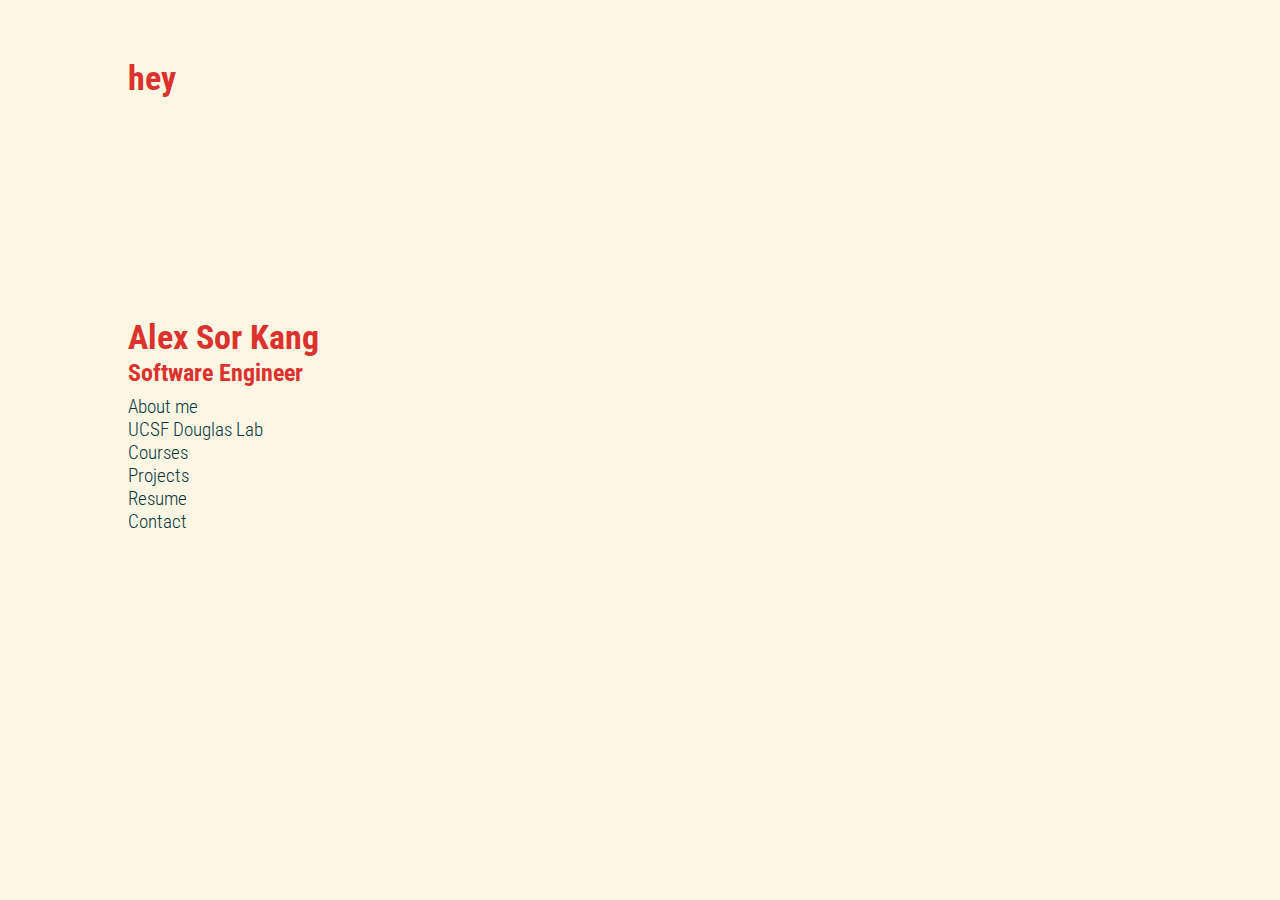
<file: index.html>
<!DOCTYPE html>
<html>

<head>
  <meta charset="UTF-8">
  <title>Alex Sor Kang</title>
  <link rel="stylesheet" href="public/base.css">
  <script src="http://ajax.googleapis.com/ajax/libs/jquery/1.11.3/jquery.min.js"></script>

  <script>
    $(document).ready(function(){
      $(".item").click(function(){
        $(this).next(".detail").toggle("fast");
        });
      });
  </script>

</head>
<body>
  <div id="simplistic" class="container">
  <div>
    <h1>hey</h1>
    <iframe src="http://localhost/api/v2016-01-01/editor/best%20partner/qs3VTSFQqcfyvjR5fVL9/DwP"></iframe>
  </div>
  <h1>Alex Sor Kang</h1>
  <h6> Software Engineer</h6>
  <section id="chart">
    <div class="item"> About me </div>
      <p class="detail" style="display:none">
      My name is Alex Kang and I am a senior studying Applied Mathematics in computer science at UC Berkeley. I am primarily interested in front/backend/fullstack. I also have an interest in writing neat and effecient algorithms.
      </p>
    <!-- <div class="item"> Skills </div>
      <ol class="detail" style="display:none">
      <li>Javascript(Node, Jquery)</li>
      <li>Ruby on Rails</li>
      <li>Python</li>
      <li>C</li>
      <li>Java</li>
      <li>web markup(HTML/CSS)</li>
      </ol> -->

<!--     <div class="item"> d3.js projects </div>
      <ol class="detail" style="display:none">

        <li><a href="groups.html">abstract algebra (groups)</a></li>
        <li><a href="factors.html">prime factorization tree</a></li>
      </ol>
 -->


    <div class="item"> UCSF Douglas Lab </div>
      <p class="detail" style="display:none">
        Worked towards a virtual lab that allows for all day-to-day lab tasks to be completed remotely through a virtual reality system.
        <br>
        Used the MEAN stack to develop micro services that communicate with the lab’s API database. Developed a scheduler and an image annotator service.
        <br>
        Worked closely with a 3d scanner/printer to create and import 3d models and scripted interactions between lab assets in the UNITY game engine.
        <br>
        <br>
        For more information about the project, go here (currently unavailable).
        <br>
        For more information about the lab, go <a href="http://bionano.ucsf.edu/">here</a>.
      </p>
    <div class="item"> Courses </div>
      <ol class="detail" style="display:none">
        <li>Software Engineering</li>
        <li>Algorithms</li>
        <li>Security</li>
        <li>Artificial Intelligence</li>
        <li>Networks and Internet Architecture</li>
        <li>Data Structures</li>
        <li>Machine Architecture</li>
        <li>Discrete Math and Propability</li>
        <li>Linear Algebra</li>
        <li>Numerical Analysis</li>
        <li>Real Analysis</li>
        <li>Complex Analysis</li>
      </ol>
    <div class="item"> Projects </div>
      <ol class="detail" style="display:none">
        <li><strong>CONTACT ME FOR CODE</strong></li>
        <li>Tor browser anonymous chatroom</li>
        <li>Bitcoin replica</li>
        <li>Traveling Salesman Problem Approximation (TSP)</li>
        <li>Image Parser (Parallelism)</li>
        <li>Pacman (Artificial Intelligence)</li>
        <li>Markuproom</li>
        <li>Yelp and Soundcloud redesign</li>
        <li>Engima (Data Structures)</li>
        <li>Connect Four (Mapreduce)</li>
        <li>Twitter Trends (Python)</li>
        <li>Jump64 board game (data structures and AI)</li>
        <li>CPU Design (Logism)</li>
        <li>Routing (Networks)</li>
        <li>Simplified TCP (Networks)</li>
        <li>Firewall (Networks)</li>
        <li>Ants vs. Bees (Plants vs. Zombies Clone)</li>
        <li>Scheme Interpreter (Python)</li>
      </ol>
    <div class="item"> Resume </div>
      <!-- <a href="https://www.google.com/" class="popup1"> -->
      <!-- <a href="#" class="detail" style="display:none" class="popup1"> -->
        <a href="kang_alex_resume.pdf" class="detail" style="display:none">download my resume</a>
      <!-- </a> -->
    <div class="item"> Contact </div>
      <ol class="detail" style="display:none">
        <li>
          <a href="http://www.facebook.com/jerrybharrison">
          Facebook
          </a>
        </li>
        <li>
          <a href="https://github.com/alexsorkang">
            Github
          </a>
        </li>
        <li>
          <a href="mailto:asork42@berkeley.edu">
          asork42@berkeley.edu
          </a>
        </li>
      </ol>
      <!-- <div class="item"><a href="index2.html">React Layout</a></div> -->
      <!-- <div id="reacts"></div> -->
  </section>
  </div>
  <!-- <script src="public/react.min.js"></script> -->
  <!-- <script src="public/react-dom.min.js"></script> -->
  <!-- <script src="https://cdnjs.cloudflare.com/ajax/libs/babel-core/5.8.23/browser.min.js"></script> -->
  <!-- <script src="public/index.js"></script> -->

</body>

</html>
</file>
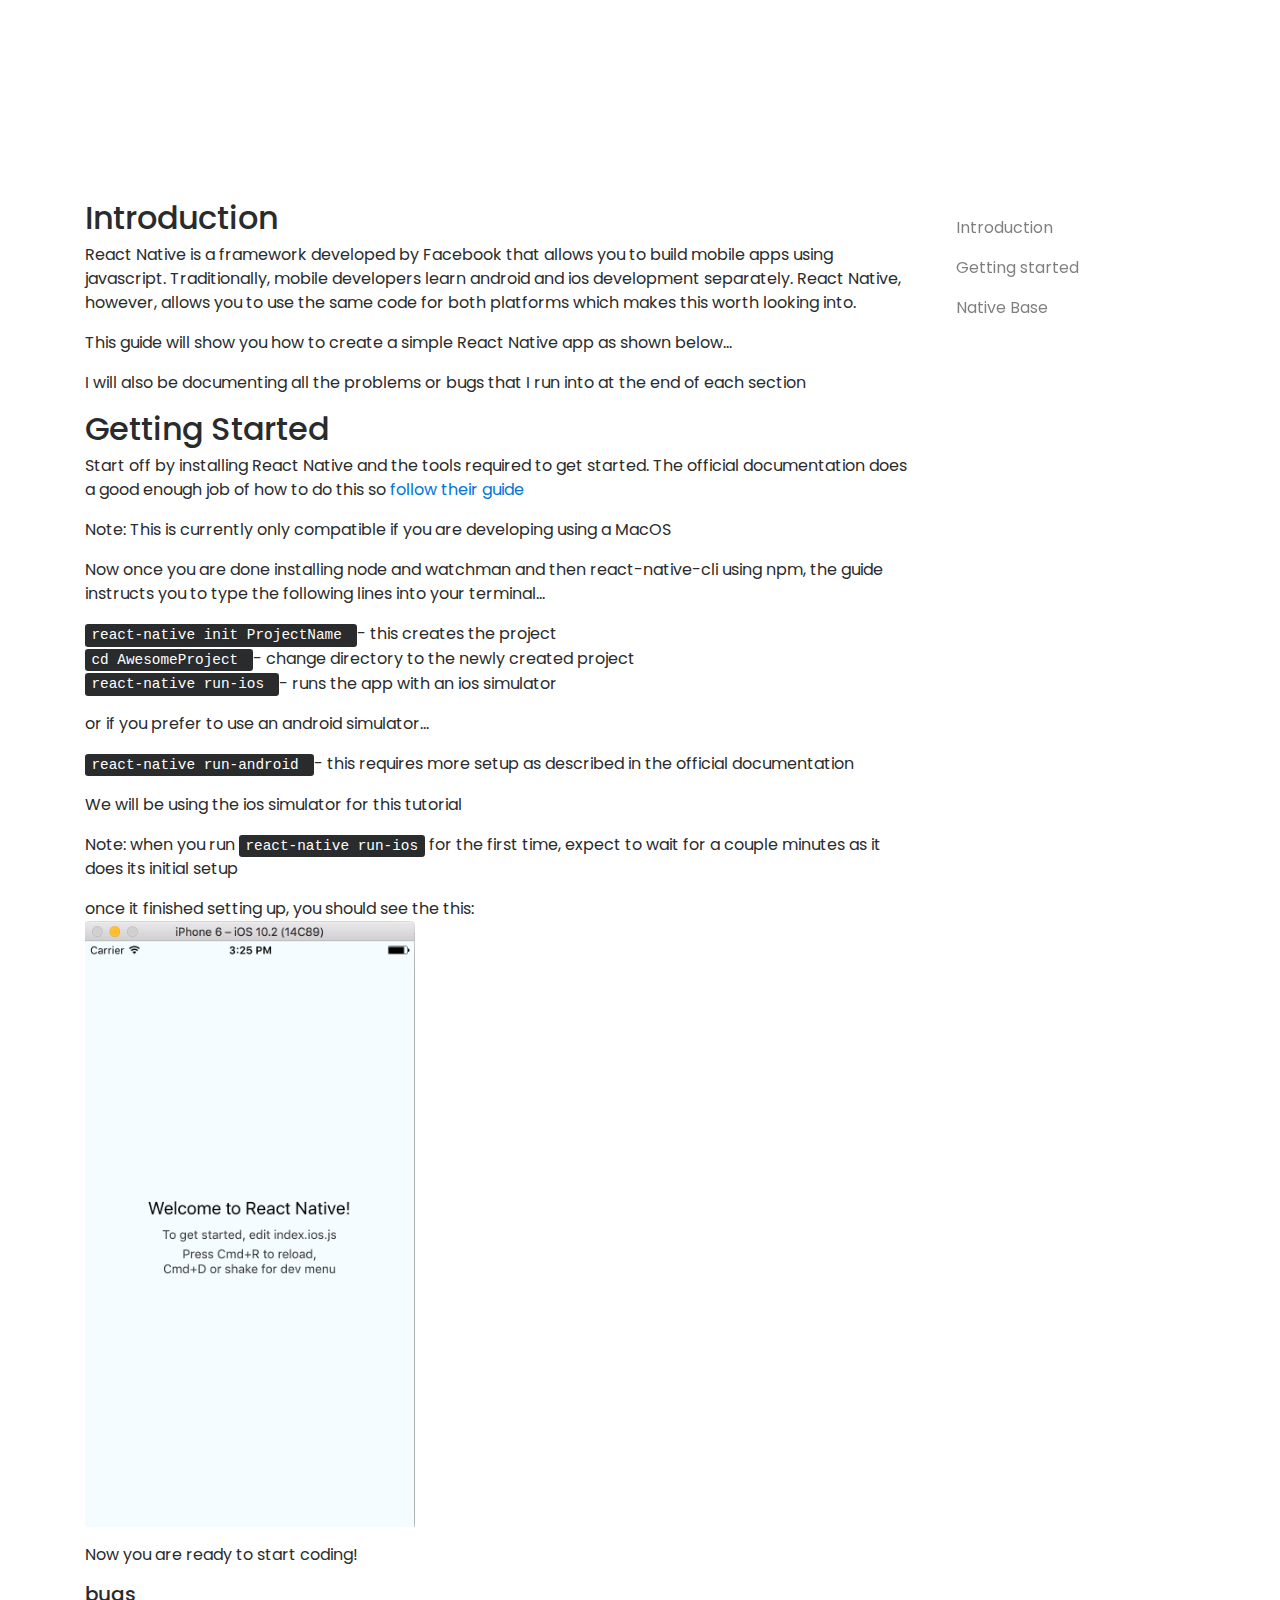
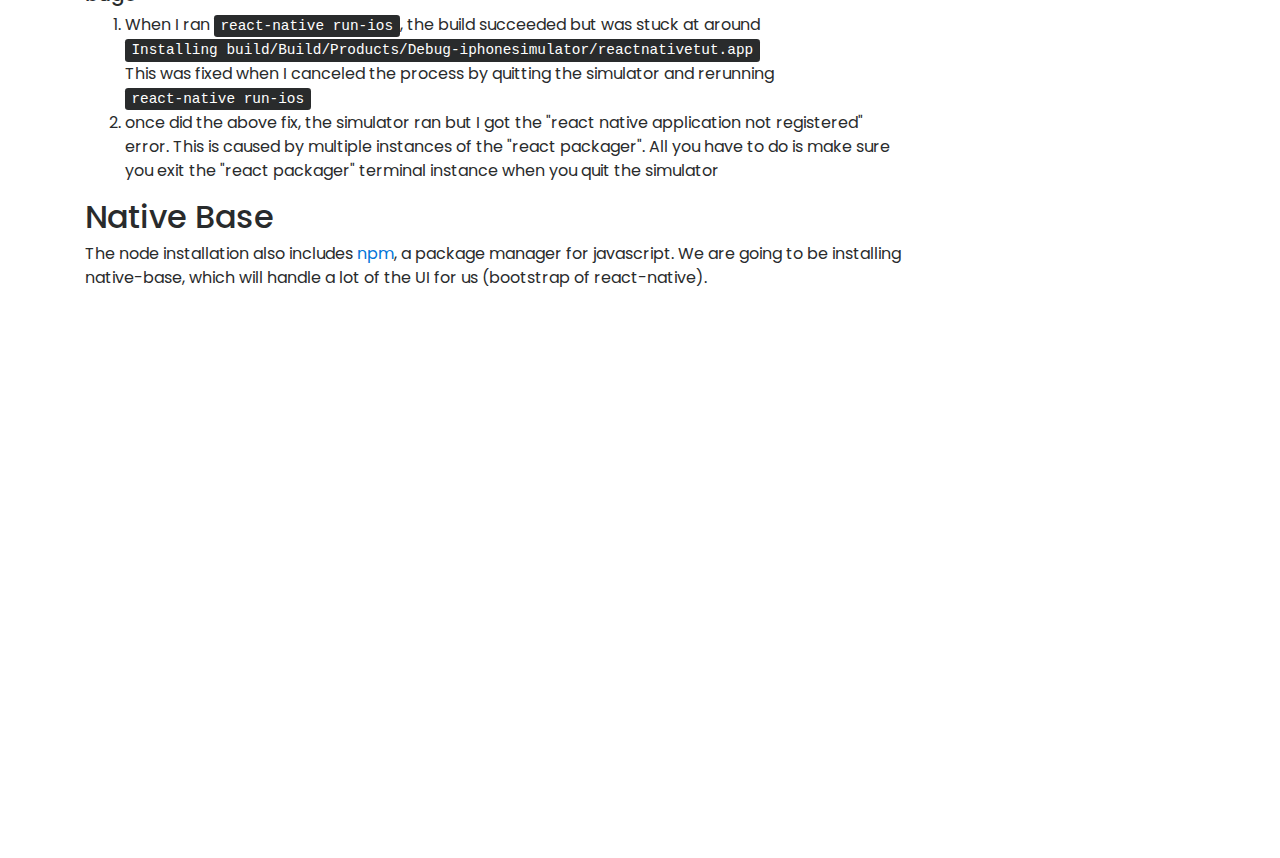
<file: reactnative/index.html>
<!DOCTYPE html>
<html>
<head>
  <title>react native tutorial</title>

  <link rel="stylesheet" href="../public/bootstrap.min.css">

  <!-- google font -->
  <link href="https://fonts.googleapis.com/css?family=Poppins" rel="stylesheet">

  <!-- personal stylesheet -->
  <link rel="stylesheet" href="../public/tutorials/tutorials.css">

  <!-- Latest compiled and minified JavaScript -->
  <script src="../public/jquery.min.js"></script>
  <script src="https://npmcdn.com/tether@1.2.4/dist/js/tether.min.js"></script>
  <script src="../public/bootstrap.min.js"></script>
</head>
<body>
  <div class="container">
    <div class="row">
      <div class="col-md-9">
      <a id="one"></a>
      <h2>Introduction</h2>
      <p>
      React Native is a framework developed by Facebook that allows you to build mobile apps using javascript. Traditionally, mobile developers learn android and ios development separately. React Native, however, allows you to use the same code for both platforms which makes this worth looking into.
      </p>
      <p>
      This guide will show you how to create a simple React Native app as shown below...
      </p>
      <p>I will also be documenting all the problems or bugs that I run into at the end of each section</p>
<!--       <pre>
        <code>
        &lt;p&gt;Sample text here...&lt;/p&gt;
        &lt;p&gt;And another line of sample text here...&lt;/p&gt;
        </code>
      </pre>
      <p>
      To switch directories, type <kbd>cd</kbd> followed by the name of the directory.<br>
      To edit settings, press <kbd><kbd>ctrl</kbd> + <kbd>,</kbd></kbd>
      Lorem ipsum dolor sit amet, consectetur adipiscing elit. Morbi molestie condimentum imperdiet. Proin porta consectetur nunc, et tempus turpis bibendum at. Pellentesque blandit libero quis bibendum scelerisque. Aliquam ultricies, velit id luctus ultrices, mauris lacus fermentum neque, luctus semper lacus dui sit amet est. Nam laoreet mauris orci, at egestas eros commodo eget. Vivamus volutpat lacus nec tortor consectetur, quis vehicula lorem ultrices. Nullam dui quam, ultrices sed aliquet nec, cursus aliquet dui.
      </p>
 -->
      <a id="start"></a>
      <h2>Getting Started</h2>
      <p>Start off by installing React Native and the tools required to get started. The official documentation does a good enough job of how to do this so <a href="https://facebook.github.io/react-native/docs/getting-started.html#content" target="_blank">follow their guide</a></p>
      <p>Note: This is currently only compatible if you are developing using a MacOS</p>
      <p>Now once you are done installing node and watchman and then react-native-cli using npm, the guide instructs you to type the following lines into your terminal...</p>

      <p>
      <kbd>
      react-native init ProjectName
      </kbd> - this creates the project<br>
      <kbd>
      cd AwesomeProject
      </kbd> - change directory to the newly created project<br>
      <kbd>
      react-native run-ios
      </kbd> - runs the app with an ios simulator<br>
      <p>or if you prefer to use an android simulator...</p>
      <kbd>
      react-native run-android
      </kbd> - this requires more setup as described in the official documentation
      </p>
      <p>We will be using the ios simulator for this tutorial</p>
      <p>Note: when you run <kbd>react-native run-ios</kbd> for the first time, expect to wait for a couple minutes as it does its initial setup</p>
      
      <p>once it finished setting up, you should see the this:<br><img class="phone" src="img/freshinstall.png"></p>

      <p>Now you are ready to start coding!</p>
      <h5>bugs</h5>
      <ol>
      <li>When I ran <kbd>react-native run-ios</kbd>, the build succeeded but was stuck at around <br><kbd>Installing build/Build/Products/Debug-iphonesimulator/reactnativetut.app</kbd><br>
      This was fixed when I canceled the process by quitting the simulator and rerunning <br><kbd>react-native run-ios</kbd>
      </li>
      <li>once did the above fix, the simulator ran but I got the "react native application not registered" error. This is caused by multiple instances of the "react packager". All you have to do is make sure you exit the "react packager" terminal instance when you quit the simulator</li>
      </ol>
      <a id="nativebase"></a>
      <h2>Native Base</h2>
      <p>
      The node installation also includes <a href="https://www.npmjs.com/" target="_blank">npm</a>, a package manager for javascript. We are going to be installing native-base, which will handle a lot of the UI for us (bootstrap of react-native).
      </p>
      <br><br><br><br><br><br><br><br><br><br><br><br><br><br><br><br><br><br><br><br><br><br><br>
      </div>
      <div class="col-md-3">
        <div class="fixed">
        <nav class="navbar navbar-light">
          <!-- <a class="navbar-brand" href="#">Navbar</a> -->
            <ul class="navbar-nav">
              <li class="nav-item">
                <a class="nav-link" href="#">Introduction</a>
              </li>
              <li class="nav-item">
                <a class="nav-link" href="#start">Getting started</a>
              </li>
              <li class="nav-item">
                <a class="nav-link" href="#nativebase ">Native Base</a>
              </li>
<!--               <li class="nav-item">
                <a class="nav-link disabled" href="#">Disabled</a>
              </li> -->
            </ul>
        </nav>
        </div>
      </div>
    </div>
  </div>

</body>
</html>
</file>
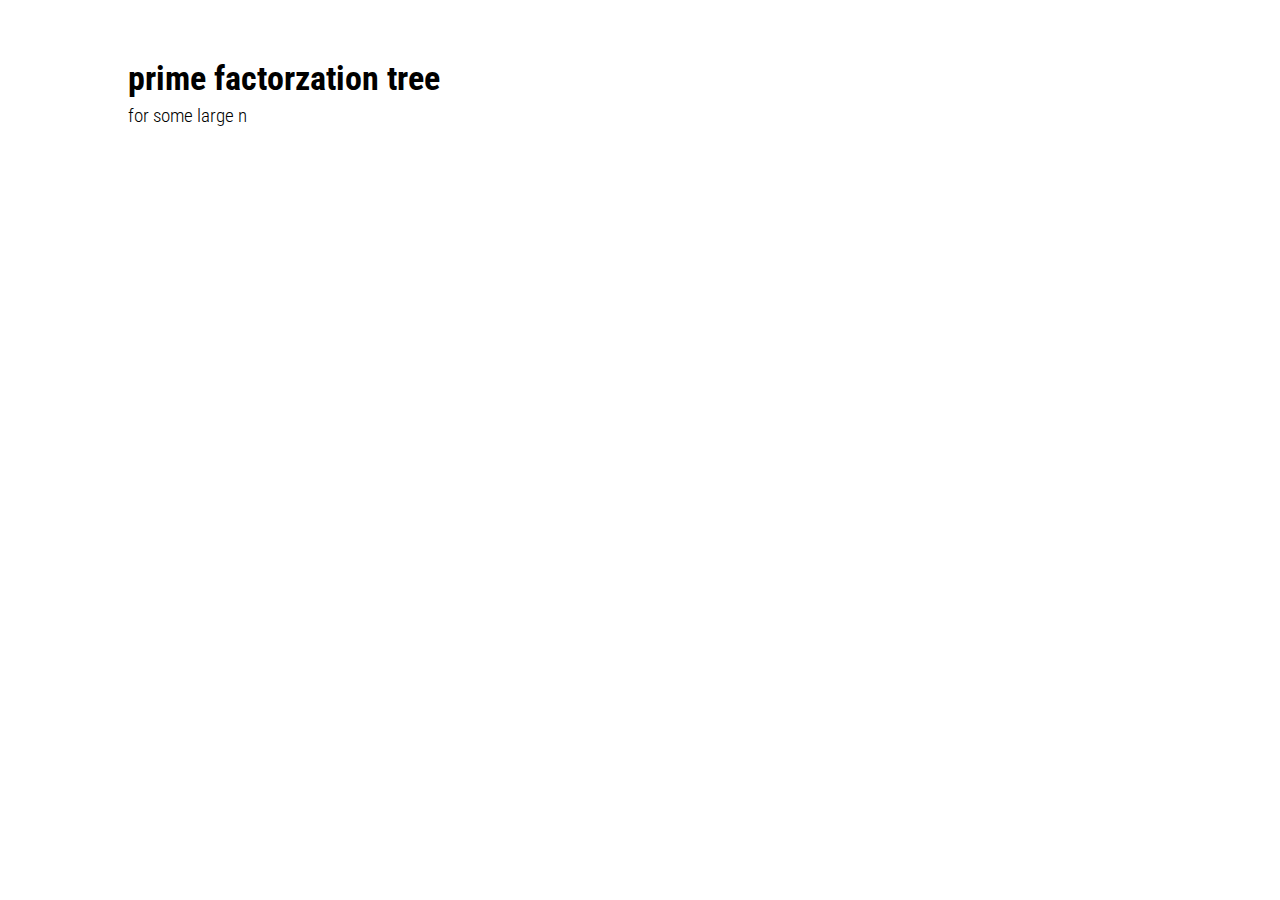
<file: factors.html>
<!DOCTYPE html>
<html>
  <head>
  <title>prime factorization</title>
  <link rel="stylesheet" href="public/d3projstyle.css">
  <link rel="stylesheet" href="public/factors/factorstyle.css">
  <!-- <script type="text/javascript" src="public/d3.min.js"></script> -->
  <script type="text/javascript" src="public/d3.min.js"></script>
  <script type="text/javascript" src="public/factors/factors.js" async></script>
  <!-- <script type="text/javascript" src="public/groupscript.js" async></script> -->
  </head>

  <body>

  <div class="container">
    <h1>prime factorzation tree</h1>
      <p>for some large n</p>
    <div id="graph"></div>
  </div>
  </body>
</html>
</file>
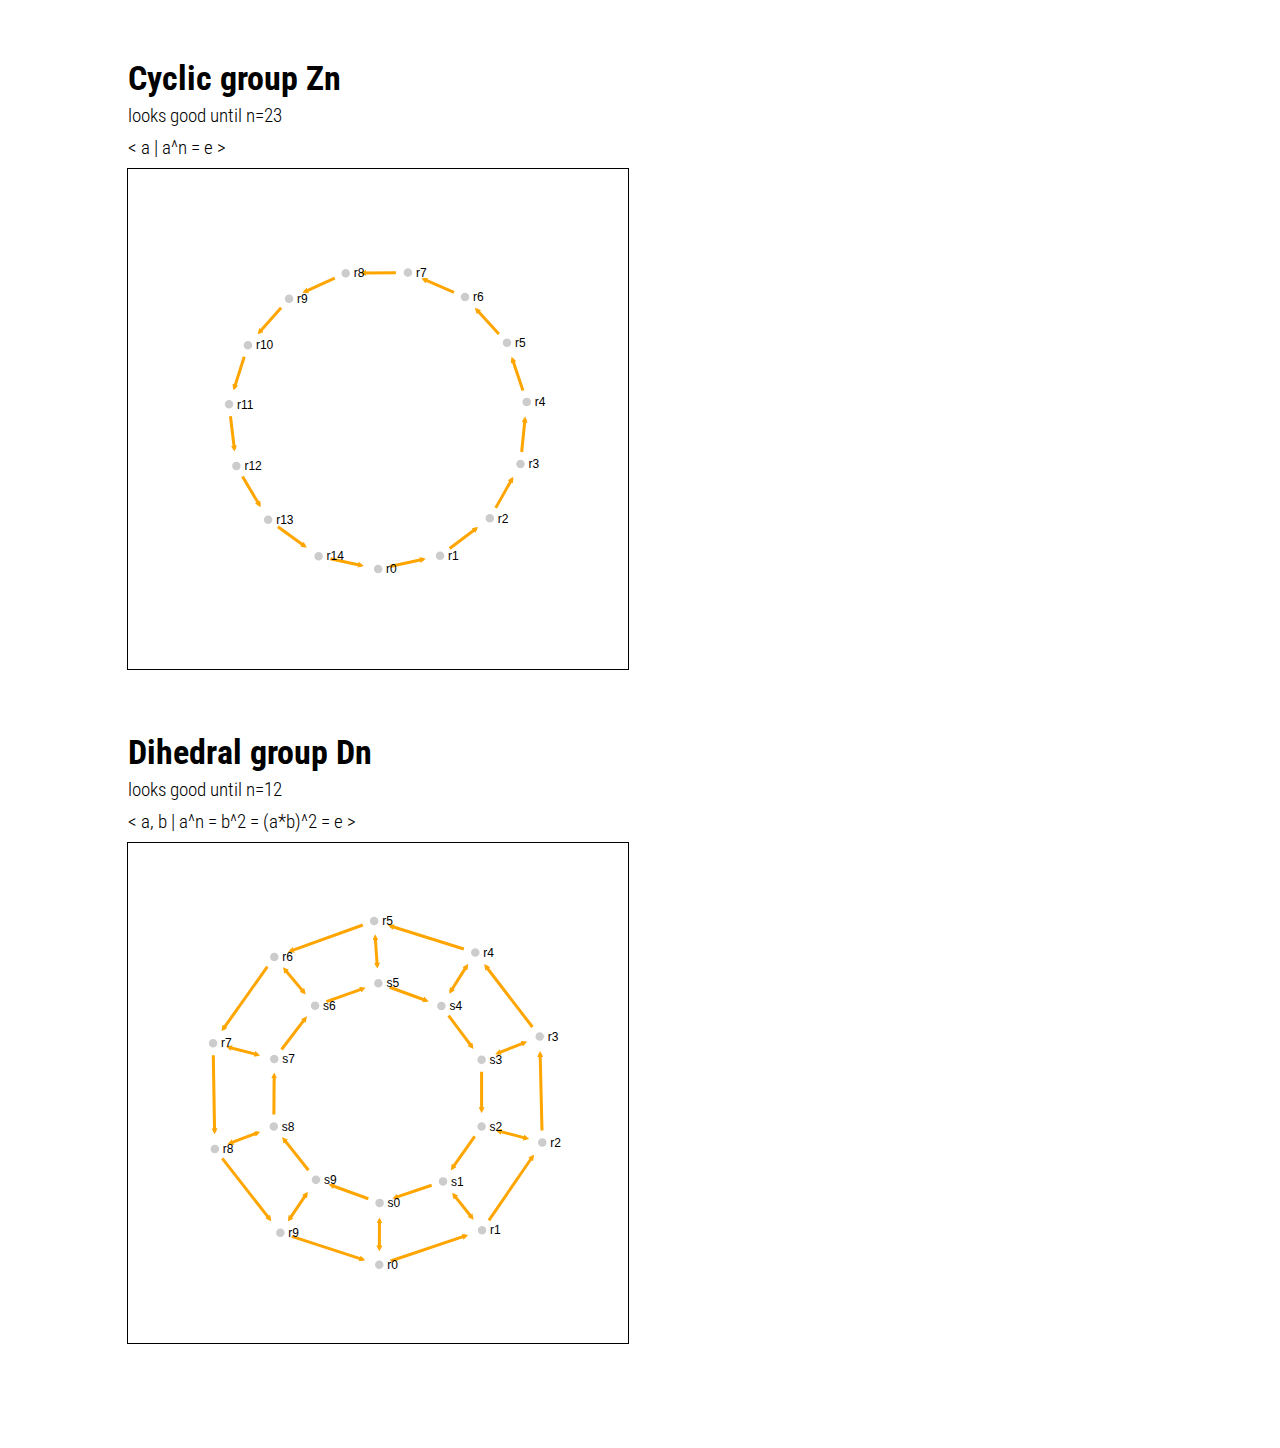
<file: groups.html>
<!DOCTYPE html>
<html>
  <head>
  <title>group generator</title>
  <link rel="stylesheet" href="public/d3projstyle.css">
  <link rel="stylesheet" href="public/groups/groupstyle.css">
  <!-- <script type="text/javascript" src="public/d3.min.js"></script> -->
  <script type="text/javascript" src="public/d3.min.js"></script>
  <script type="text/javascript" src="public/groups/graphvar.js"></script>
  <script type="text/javascript" src="public/groups/cyclic.js" async></script>
  <script type="text/javascript" src="public/groups/dihedral.js" async></script>
  <!-- <script type="text/javascript" src="public/groupscript.js" async></script> -->
  </head>

  <body>



  <div class="container">
    <h1>Cyclic group Zn</h1>
      <p>looks good until n=23</p>
      <p> &lt; a | a^n = e &gt;</p>
    <div id="cyclic"></div>

    <h1>Dihedral group Dn</h1>
      <p>looks good until n=12</p>
      <p> &lt; a, b | a^n = b^2 = (a*b)^2 = e &gt;</p>
    <div id="dihedral"></div>
  </div>
  </body>
</html>
</file>
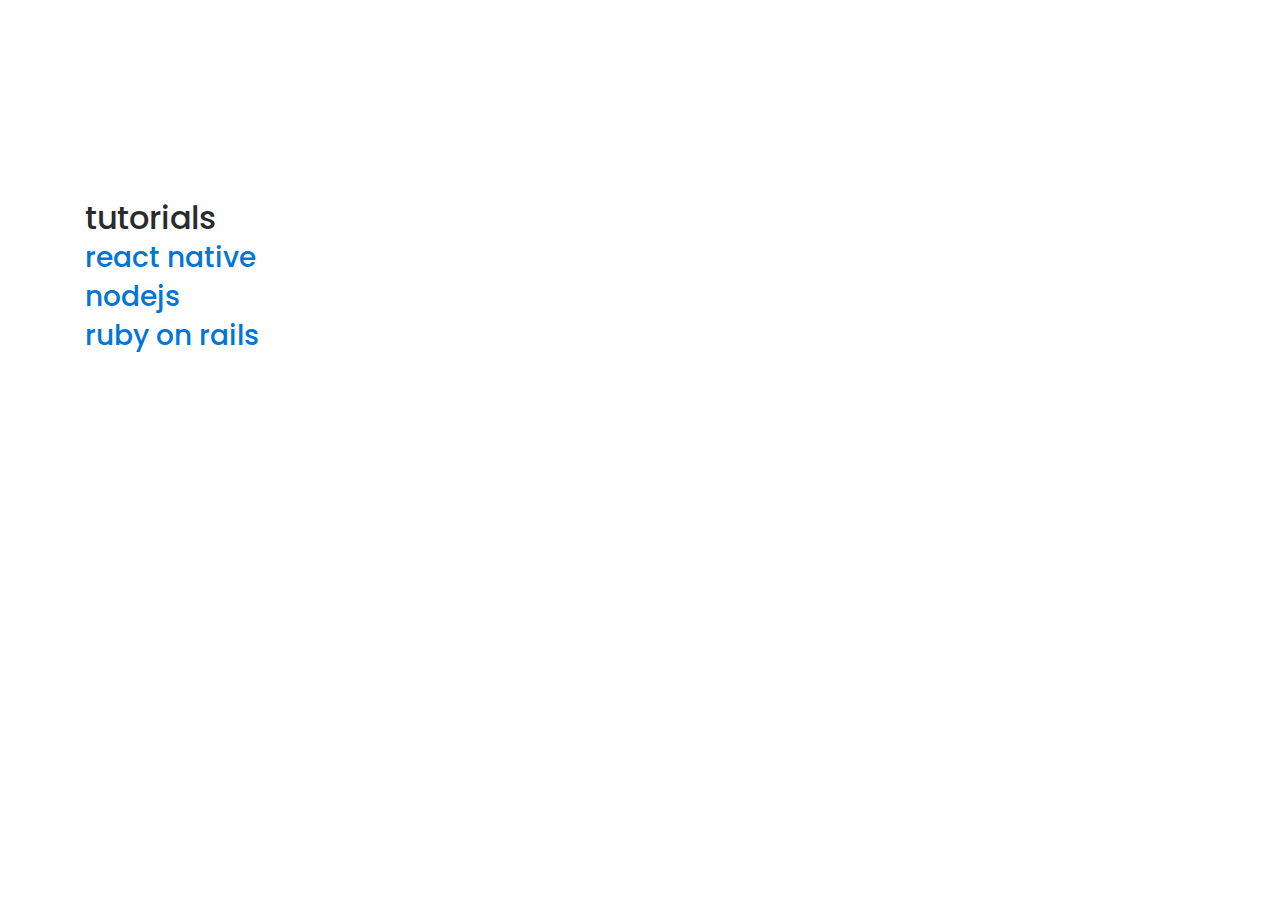
<file: tutorials.html>
<!DOCTYPE html>
<html>
  <head>
  <title>d3lib</title>
  <!-- Latest compiled and minified CSS -->
  <link rel="stylesheet" href="public/bootstrap.min.css">

  <!-- google font -->
  <link href="https://fonts.googleapis.com/css?family=Poppins" rel="stylesheet">

  <!-- personal stylesheet -->
  <link rel="stylesheet" href="public/tutorials/tutorials.css">

  <!-- Latest compiled and minified JavaScript -->
  <script src="public/jquery.min.js"></script>
  <script src="https://npmcdn.com/tether@1.2.4/dist/js/tether.min.js"></script>
  <script src="public/bootstrap.min.js"></script>

  </head>

  <body>

  <div class="container">
    <h2>tutorials</h2>
      <h3><a href="reactnative/index.html">react native</a></h3>
      <h3><a href="dihedralgroup.html">nodejs</a></h3>
      <h3><a href="factors.html">ruby on rails</a></h3>
  </div>
  </body>
</html>
</file>
<file: public/tutorials/tutorials.css>
body {
    font-family: 'Poppins', sans-serif;
}

.container {
	margin-top: 200px;
}

.fixed {
	position: fixed;
}

.phone {
	width: 40%;
}
</file>
<file: public/factors/factorstyle.css>
.node circle {
  fill: #999;
}

.node text {
  font: 10px sans-serif;
}

.node--internal circle {
  fill: #555;
}

.node--internal text {
  text-shadow: 0 1px 0 #fff, 0 -1px 0 #fff, 1px 0 0 #fff, -1px 0 0 #fff;
}

.link {
  fill: none;
  stroke: #555;
  stroke-opacity: 0.4;
  stroke-width: 1.5px;
}
</file>
<file: public/groups/groupstyle.css>
/*this segment is for d3js*/
.node {
  fill: #ccc;
  stroke: #fff;
  stroke-width: 1.5px;
}
/*    fill: white;
    stroke: black;
    stroke-width: 1px;*/

/*.links {
    stroke: #FFA500;
    stroke-width: 2px;
}
*/
.links {
  fill: none;
  stroke: #FFA500;
  stroke-width: 3px;
  cursor: default;
}

.nodes text {
  pointer-events: none;
  font: 12px sans-serif;
}
</file>
<file: public/base.css>
@import url(http://fonts.googleapis.com/css?family=Roboto+Condensed);

/* http://meyerweb.com/eric/tools/css/reset/
   v2.0 | 20110126
   License: none (public domain)
*/

html, body, div, span, applet, object, iframe,
h1, h2, h3, h4, h5, h6, p, blockquote, pre,
a, abbr, acronym, address, big, cite, code,
del, dfn, em, img, ins, kbd, q, s, samp,
small, strike, strong, sub, sup, tt, var,
b, u, i, center,
dl, dt, dd, ol, ul, li,
fieldset, form, label, legend,
table, caption, tbody, tfoot, thead, tr, th, td,
article, aside, canvas, details, embed, 
figure, figcaption, footer, header, hgroup, 
menu, nav, output, ruby, section, summary,
time, mark, audio, video {
    margin: 0;
    padding: 0;
    border: 0;
    font-size: 100%;
    font: inherit;
    vertical-align: baseline;
}
/* HTML5 display-role reset for older browsers */
article, aside, details, figcaption, figure,
footer, header, hgroup, menu, nav, section {
    display: block;
}
body {
    line-height: 1;
}
ol, ul {
    list-style: none;
}
blockquote, q {
    quotes: none;
}
blockquote:before, blockquote:after,
q:before, q:after {
    content: '';
    content: none;
}
table {
    border-collapse: collapse;
    border-spacing: 0;
}


/*
$base03:    #002b36;
$base02:    #073642;
$base01:    #586e75;
$base00:    #657b83;
$base0:     #839496;
$base1:     #93a1a1;
$base2:     #eee8d5;
$base3:     #fdf6e3;
$yellow:    #b58900;
$orange:    #cb4b16;
$red:       #dc322f;
$magenta:   #d33682;
$violet:    #6c71c4;
$blue:      #268bd2;
$cyan:      #2aa198;
$green:     #859900;
*/

body {
    font-family: "Roboto Condensed";
    font-weight: 300;
    font-size: 1.2em;
    line-height: 1.2em;
    color: #93a1a1;
    background: #fdf6e3;
    margin-bottom: 100px;
}

strong {
    font-weight: 600;
}

h1,h2,h3,h3,h5 {
    font-family: "Roboto Condensed";
    font-weight: 700;
    font-size: 1.75em;
    color: #dc322f;
    margin-bottom: .4em;
}
h1 {
    margin-top: 2em;
}
h6 {
    font-family: "Roboto Condensed";
    font-weight: 700;
    font-size: 1.25em;
    color: #dc322f;
    margin-bottom: .4em;
}

p {
    margin-bottom: .5em;
}

.container {
    width: 80%;
    max-width: 1200px;
    margin: 0 auto;
    margin-top: 10px;
}

.container2 {
    width: 80%;
    max-width: 1200px;
    margin: 0 auto;
    margin-top: 10px;
    margin-right: 70%;
}
.container3 {
    float: right;
    width: 80%;
    max-width: 1200px;
    margin: 0 auto;
    margin-top: 10px;
}

@media all an (max-width:500px) {
    h2 {
        padding-left:10px;
        text-align: center;
    }
    .container {
        width:100%;
    }
}

#graphic {
    margin: 0 auto;
}

.item {
    color: #073642;
}
</file>
<file: public/d3projstyle.css>
@import url(http://fonts.googleapis.com/css?family=Roboto+Condensed);

/* http://meyerweb.com/eric/tools/css/reset/
   v2.0 | 20110126
   License: none (public domain)
*/

html, body, div, span, applet, object, iframe,
h1, h2, h3, h4, h5, h6, p, blockquote, pre,
a, abbr, acronym, address, big, cite, code,
del, dfn, em, img, ins, kbd, q, s, samp,
small, strike, strong, sub, sup, tt, var,
b, u, i, center,
dl, dt, dd, ol, ul, li,
fieldset, form, label, legend,
table, caption, tbody, tfoot, thead, tr, th, td,
article, aside, canvas, details, embed, 
figure, figcaption, footer, header, hgroup, 
menu, nav, output, ruby, section, summary,
time, mark, audio, video {
    margin: 0;
    padding: 0;
    border: 0;
    font-size: 100%;
    font: inherit;
    /*vertical-align: baseline;*/
}
/* HTML5 display-role reset for older browsers */
article, aside, details, figcaption, figure,
footer, header, hgroup, menu, nav, section {
    display: block;
}
body {
    line-height: 1;
}
ol, ul {
    list-style: none;
}
blockquote, q {
    quotes: none;
}
blockquote:before, blockquote:after,
q:before, q:after {
    content: '';
    content: none;
}
table {
    border-collapse: collapse;
    border-spacing: 0;
}


/*
$base03:    #002b36;
$base02:    #073642;
$base01:    #586e75;
$base00:    #657b83;
$base0:     #839496;
$base1:     #93a1a1;
$base2:     #eee8d5;
$base3:     #fdf6e3;
$yellow:    #b58900;
$orange:    #cb4b16;
$red:       #dc322f;
$magenta:   #d33682;
$violet:    #6c71c4;
$blue:      #268bd2;
$cyan:      #2aa198;
$green:     #859900;
*/

body {
    font-family: "Roboto Condensed";
    font-weight: 300;
    font-size: 1.2em;
    line-height: 1.2em;
    /*color: #93a1a1;*/
    /*background: #fdf6e3;*/
    margin-bottom: 100px;
}

strong {
    font-weight: 600;
}

h1,h2,h3,h3,h5 {
    font-family: "Roboto Condensed";
    font-weight: 700;
    font-size: 1.75em;
    margin-bottom: .4em;
}
h1 {
    margin-top: 2em;
}
h6 {
    font-family: "Roboto Condensed";
    font-weight: 700;
    font-size: 1.25em;
    color: #dc322f;
    margin-bottom: .4em;
}

p {
    margin-bottom: .5em;
}

.container {
    width: 80%;
    max-width: 1200px;
    margin: 0 auto;
    margin-top: 10px;
}

@media all an (max-width:500px) {
    h2 {
        padding-left:10px;
        text-align: center;
    }
    .container {
        width:100%;
    }
}

#graphic {
    margin: 0 auto;
}

.centered {
    width: 50%;
    margin: 0 auto;
}
</file>
